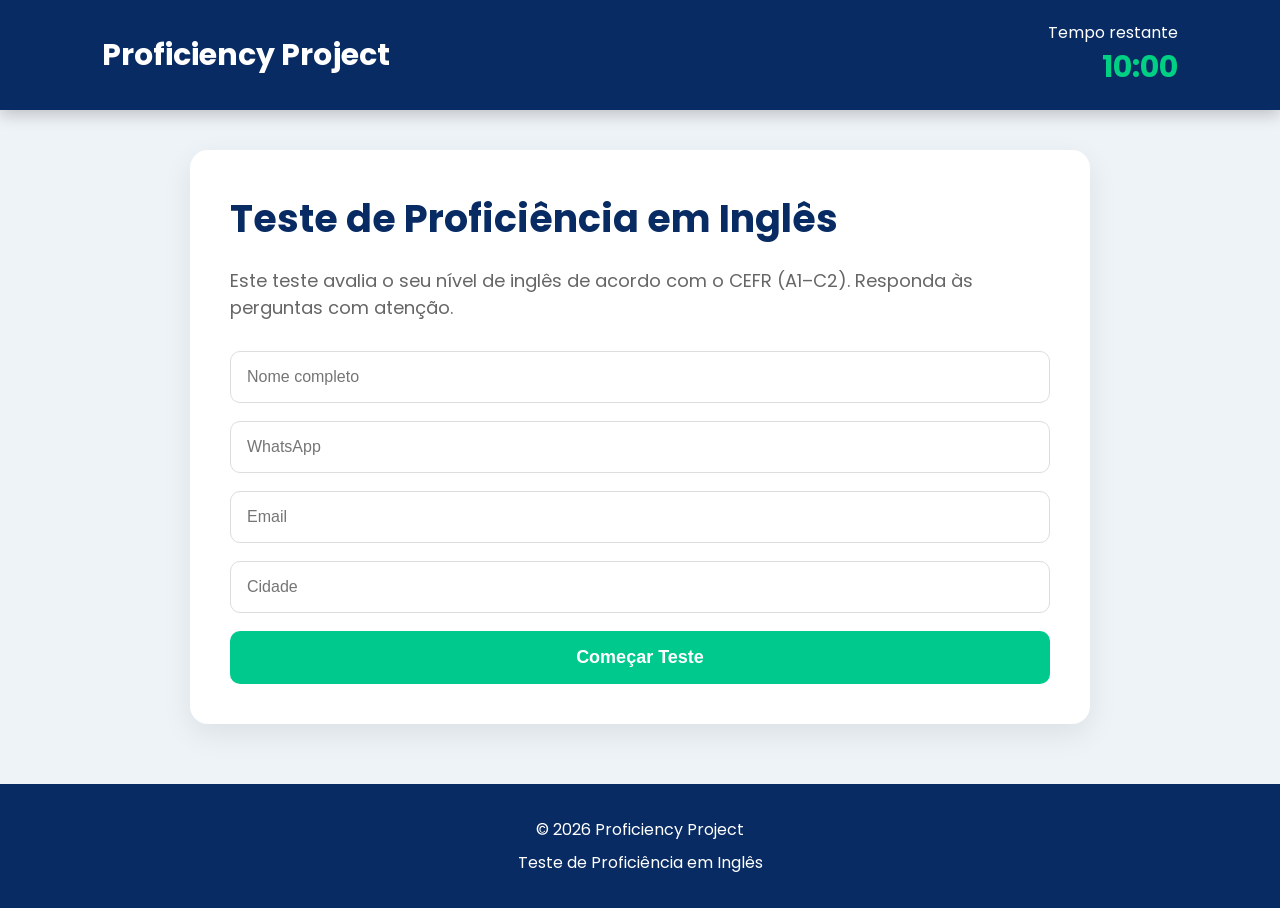
<file: teste.html>
<!DOCTYPE html>
<html lang="pt">

<head>

<meta charset="UTF-8">

<meta name="viewport" content="width=device-width, initial-scale=1.0">

<title>Teste de Proficiência | Proficiency Project</title>

<link rel="preconnect" href="https://fonts.googleapis.com">

<link rel="preconnect" href="https://fonts.gstatic.com" crossorigin>

<link href="https://fonts.googleapis.com/css2?family=Poppins:wght@300;400;500;600;700&display=swap" rel="stylesheet">

<link rel="stylesheet" href="teste.css">

</head>

<body>

<header class="topo">

<div class="logo">

<h2>Proficiency Project</h2>

</div>

<div class="cronometro">

Tempo restante

<h3 id="tempo">

10:00

</h3>

</div>

</header>

<main class="container">

<section id="inicio">

<h1>

Teste de Proficiência em Inglês

</h1>

<p>

Este teste avalia o seu nível de inglês de acordo com o CEFR (A1–C2).

Responda às perguntas com atenção.

</p>

<div class="formulario">

<input
type="text"
id="nome"
placeholder="Nome completo"
required>

<input
type="tel"
id="whatsapp"
placeholder="WhatsApp">

<input
type="email"
id="email"
placeholder="Email">

<input
type="text"
id="cidade"
placeholder="Cidade">

<button id="btnComecar">

Começar Teste

</button>

</div>

</section>

<section id="prova" style="display:none;">

<div class="barra">

<div id="barraProgresso"></div>

</div>

<div class="contador">

Pergunta

<span id="numeroPergunta">

1

</span>

de

30

</div>

<div id="caixaPergunta">

<h2 id="pergunta">

Carregando pergunta...

</h2>

</div>

<div id="alternativas">

<!-- As alternativas aparecerão aqui -->

</div>

<div class="botoes">

<button id="btnAnterior">

Anterior

</button>

<button id="btnProxima">

Próxima

</button>

</div>

</section>
<section id="resultado" style="display:none;">

<div class="resultado-card">

<h1>Teste Concluído!</h1>

<p>Obrigado por concluir o teste de proficiência.</p>

<div class="score">

<h2>Sua Pontuação</h2>

<h1 id="pontos">0/30</h1>

</div>

<div class="nivel">

<h2>Seu Nível</h2>

<h1 id="nivel">A1</h1>

<p id="descricao">

O resultado será calculado automaticamente.

</p>

</div>

<div class="acoes">

<a id="btnWhatsapp"
target="_blank">

<button>

Inscrever-me no Curso

</button>

</a>

<button onclick="location.reload()">

Refazer Teste

</button>

</div>

</div>

</section>

</main>

<footer>

<div class="rodape">

<p>

© 2026 Proficiency Project

</p>

<p>

Teste de Proficiência em Inglês

</p>

</div>

</footer>

<script src="teste.js"></script>

</body>

</html>
</file>
<file: teste.css>
/* =======================================
   PROficiency Project
   TESTE.CSS
======================================= */

*{
margin:0;
padding:0;
box-sizing:border-box;
}

body{

font-family:'Poppins',sans-serif;
background:#eef3f8;
color:#222;

}

.topo{

background:#082b63;
color:white;
padding:20px 8%;
display:flex;
justify-content:space-between;
align-items:center;
position:sticky;
top:0;
z-index:1000;
box-shadow:0 5px 15px rgba(0,0,0,.2);

}

.logo h2{

font-size:30px;

}

.cronometro{

text-align:right;

}

.cronometro h3{

font-size:30px;
color:#00d084;

}

.container{

width:90%;
max-width:900px;
margin:40px auto;

}

#inicio,
#prova,
#resultado{

background:white;
padding:40px;
border-radius:18px;
box-shadow:0 10px 30px rgba(0,0,0,.08);

}

#inicio h1{

font-size:38px;
color:#082b63;
margin-bottom:20px;

}

#inicio p{

font-size:18px;
margin-bottom:30px;
color:#666;

}

.formulario{

display:grid;
gap:18px;

}

.formulario input{

padding:16px;
border:1px solid #ddd;
border-radius:10px;
font-size:16px;

}

.formulario input:focus{

outline:none;
border-color:#00c98d;

}

button{

background:#00c98d;
color:white;
padding:16px;
border:none;
border-radius:10px;
cursor:pointer;
font-size:18px;
font-weight:600;
transition:.3s;

}

button:hover{

background:#00a874;

}

.barra{

width:100%;
height:12px;
background:#ddd;
border-radius:20px;
overflow:hidden;
margin-bottom:25px;

}

#barraProgresso{

width:0%;
height:100%;
background:#00c98d;
transition:.5s;

}

.contador{

font-size:18px;
margin-bottom:20px;
font-weight:600;
color:#082b63;

}

#caixaPergunta{

margin-bottom:25px;

}

#caixaPergunta h2{

font-size:28px;
line-height:1.5;

}

#alternativas{

display:grid;
gap:15px;

}

.alternativa{

padding:18px;
background:#f5f5f5;
border-radius:10px;
cursor:pointer;
transition:.3s;
border:2px solid transparent;

}

.alternativa:hover{

background:#e9f9f2;
border-color:#00c98d;

}

.alternativa.selecionada{

background:#00c98d;
color:white;
border-color:#00c98d;

}

.botoes{

display:flex;
justify-content:space-between;
margin-top:35px;

}
/*=======================================
RESULTADO
=======================================*/

.resultado-card{

text-align:center;

}

.resultado-card h1{

font-size:42px;
color:#082b63;
margin-bottom:20px;

}

.score{

margin:35px 0;

}

.score h2{

color:#666;
margin-bottom:10px;

}

.score h1{

font-size:60px;
color:#00c98d;

}

.nivel{

margin:35px 0;

}

.nivel h2{

color:#666;
margin-bottom:10px;

}

.nivel h1{

font-size:64px;
color:#082b63;
margin-bottom:15px;

}

#descricao{

font-size:18px;
color:#555;
max-width:700px;
margin:auto;
line-height:1.7;

}

.acoes{

margin-top:40px;
display:flex;
justify-content:center;
gap:20px;
flex-wrap:wrap;

}

.acoes button{

min-width:220px;

}

/*=======================================
RODAPÉ
=======================================*/

footer{

margin-top:60px;
background:#082b63;
color:white;
padding:25px;

}

.rodape{

text-align:center;

}

.rodape p{

margin:8px 0;

}

/*=======================================
EFEITOS
=======================================*/

#inicio,
#prova,
#resultado{

animation:fade .6s ease;

}

@keyframes fade{

from{

opacity:0;
transform:translateY(25px);

}

to{

opacity:1;
transform:translateY(0);

}

}

button{

transition:.3s;

}

button:hover{

transform:translateY(-3px);

box-shadow:0 10px 25px rgba(0,0,0,.18);

}

.alternativa{

transition:.25s;

}

.alternativa:hover{

transform:translateX(8px);

}

/*=======================================
RESPONSIVO
=======================================*/

@media(max-width:768px){

.topo{

flex-direction:column;
gap:15px;
text-align:center;

}

.logo h2{

font-size:24px;

}

.cronometro h3{

font-size:24px;

}

.container{

width:95%;

}

#inicio,
#prova,
#resultado{

padding:25px;

}

#inicio h1{

font-size:30px;

}

#
</file>
